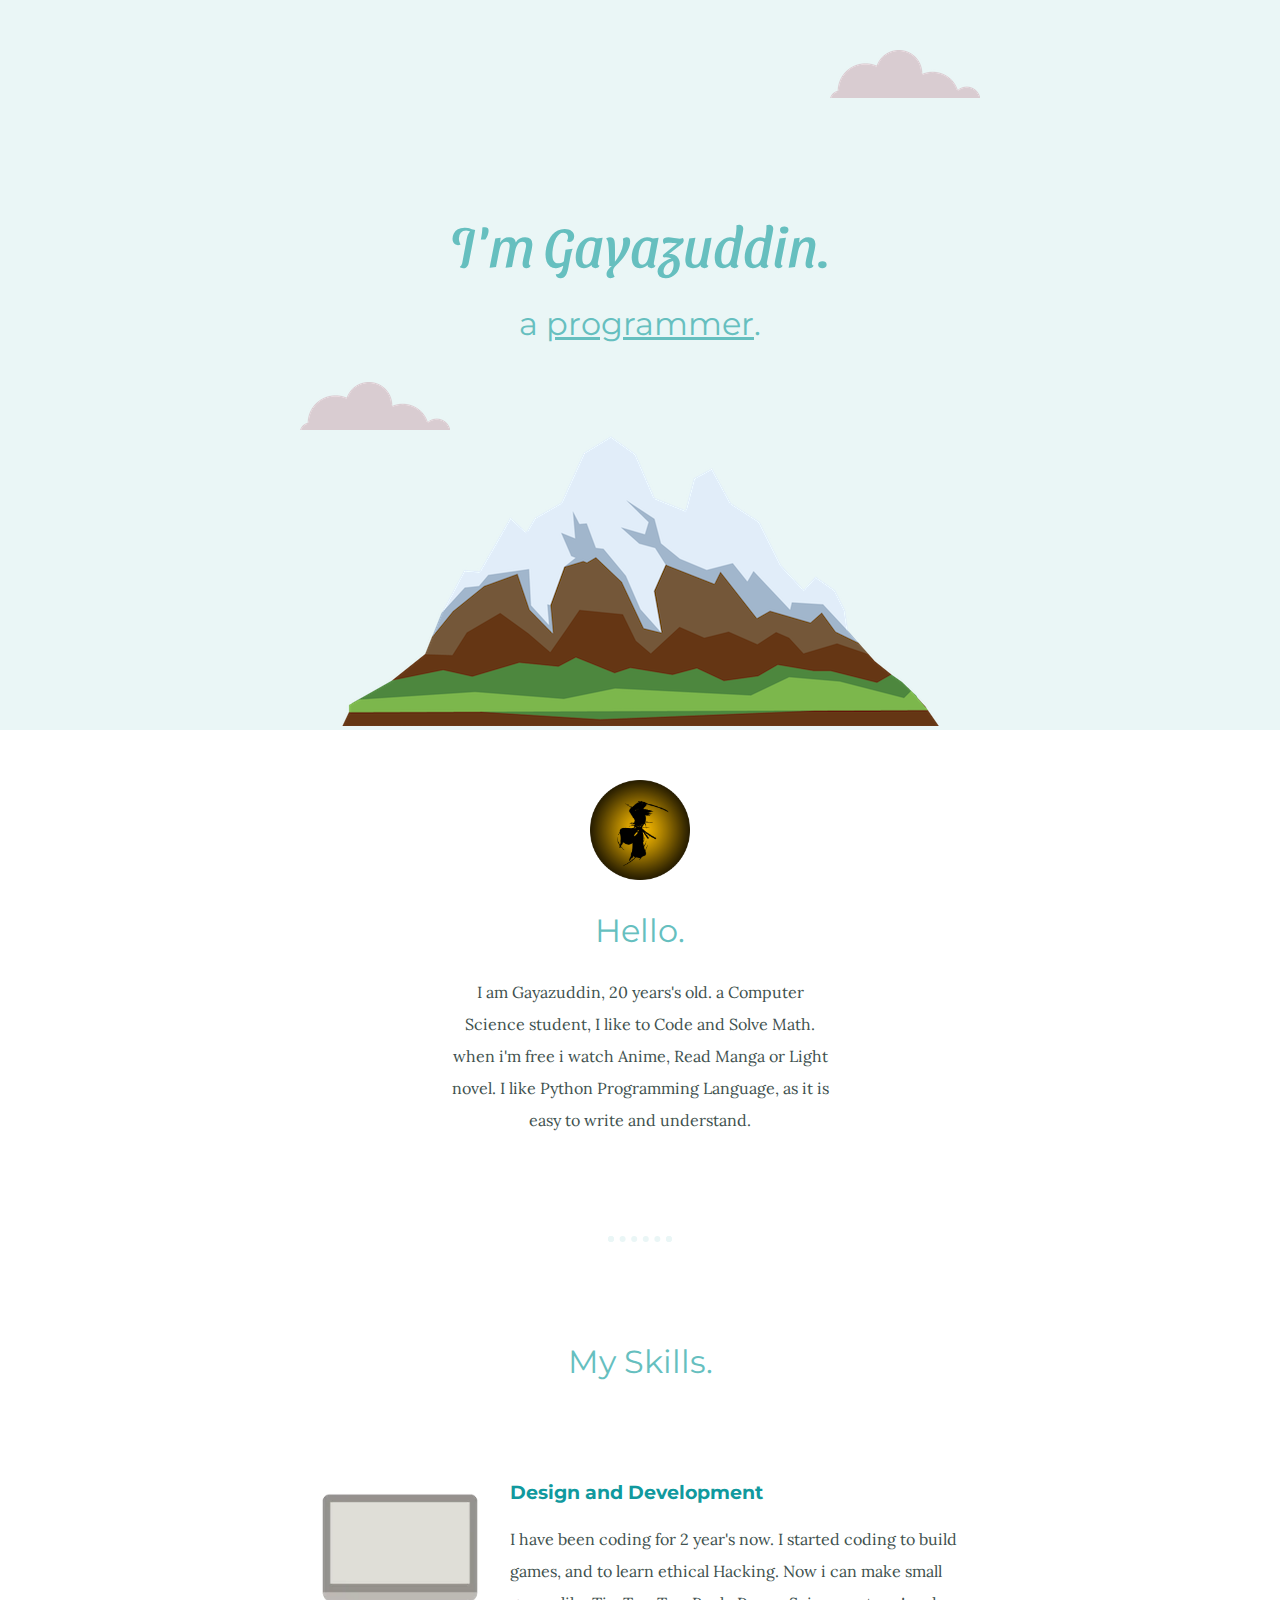
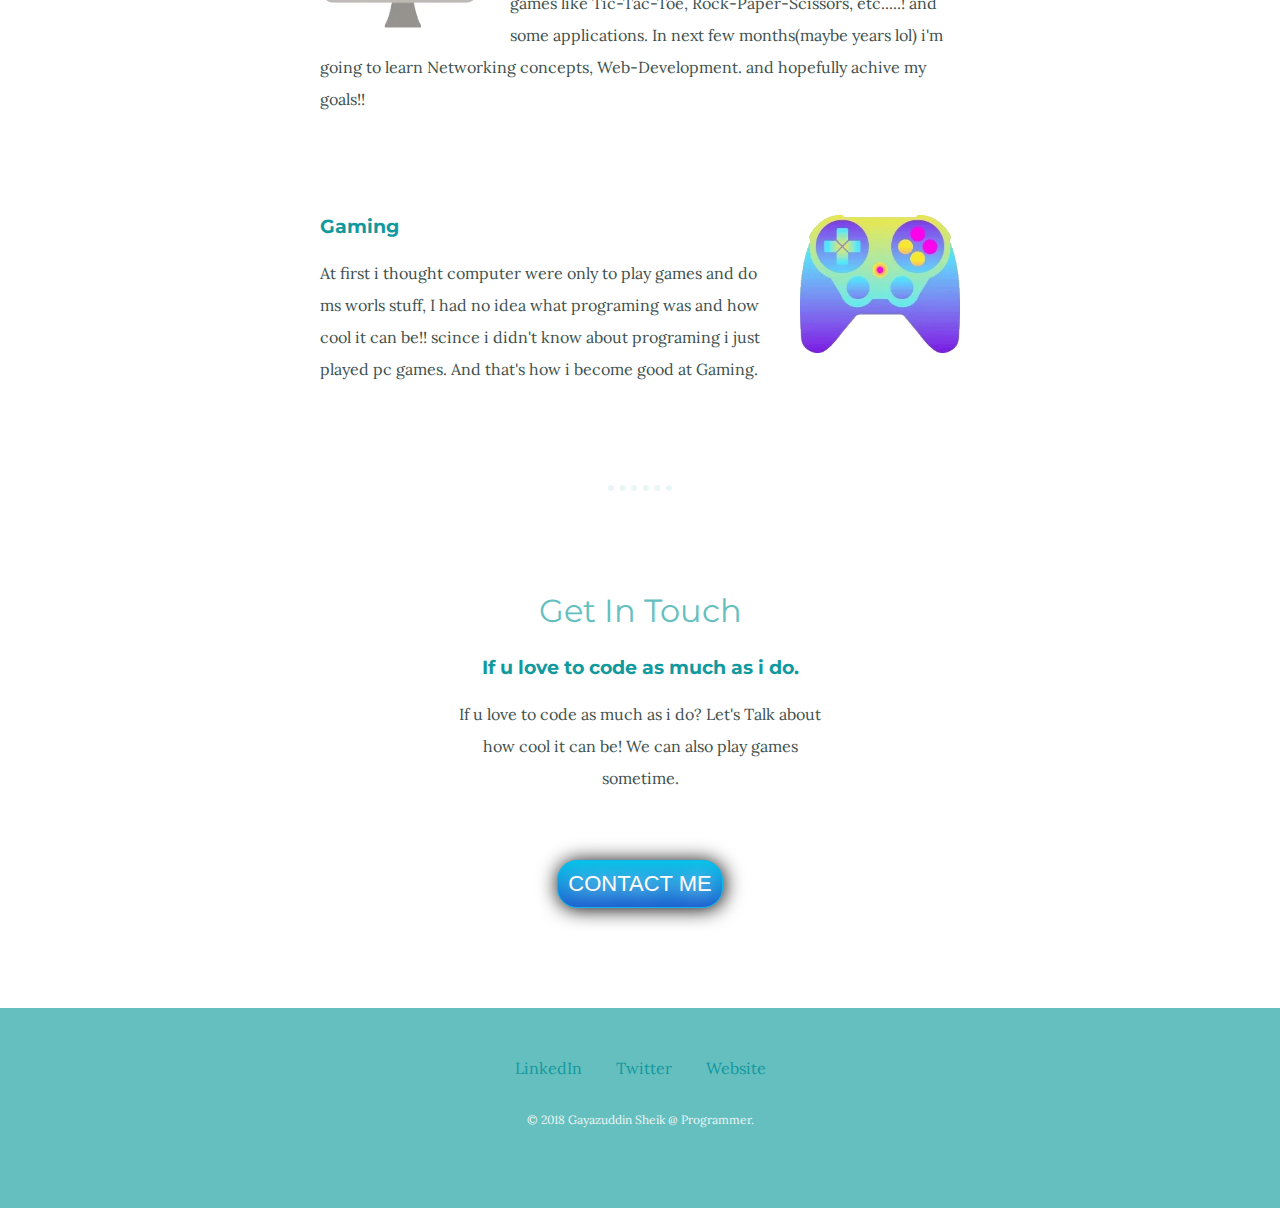
<file: old_projects/My-Site/index.html>
<!DOCTYPE html>
<html lang="en" dir="ltr">

<head>
  <meta charset="utf-8">
  <title>Gayazuddin sheik</title>
  <link rel="stylesheet" type="text/css" href="css/styles.css">
  <link rel="icon" href="images/samurai.png">
  <link href="https://fonts.googleapis.com/css2?family=Lora:ital@1&family=Montserrat&family=Sansita+Swashed:wght@300&display=swap" rel="stylesheet">
</head>

<body>

  <div class="top-container">
    <img class="top-cloud" src="images/cloud.png" alt="cloud-image">
    <h1>I'm Gayazuddin.</h1>
    <h2>a <span class="pro">programmer</span>.</h2>
    <img class="bottom-cloud" src="images/cloud.png" alt="cloud-image">
    <img src="images/mountain.png" alt="cloud-image">
  </div>

  <div class="middle-container">
    <div class="profile">
      <img class="spacing" src="images/samurai.png" alt="Gayazuddin's profile picture" height="100px" width="100px">
      <h2>Hello.</h2>
      <p class="self-discription">I am Gayazuddin, 20 years's old. a Computer Science student, I like to Code and Solve Math.
        when i'm free i watch Anime, Read Manga or Light novel.
        I like Python Programming Language, as it is easy to write and understand.
      </p>
    </div>
    <hr>
    <div class="skills">
      <h2>My Skills.</h2>
      <div class="skill-row">
        <img class="computer-image" src="images/200w.webp" alt="computer-image">
        <h3>Design and Development</h3>
        <p>I have been coding for 2 year's now. I started coding to build games, and to learn ethical Hacking.
        Now i can make small games like Tic-Tac-Toe, Rock-Paper-Scissors, etc.....! and some applications.
        In next few months(maybe years lol) i'm going to learn Networking concepts, Web-Development.
        and hopefully achive my goals!!
        </p>
      </div>
      <div class="skill-row">
        <img class="controller-image" src="images/giphy.webp" alt="a-controller">
        <h3>Gaming</h3>
        <p>At first i thought computer were only to play games and do ms worls stuff,
          I had no idea what programing was and how cool it can be!!
          scince i didn't know about programing i just played pc games. And that's how i become good at Gaming.
        </p>
      </div>
    </div>
    <hr>
    <div class="contact-me">
      <h2>Get In Touch</h2>
      <h3>If u love to code as much as i do.</h3>
      <p>If u love to code as much as i do? Let's Talk about how cool it can be! We can also play games sometime.</p>
      <a class="btn" href="mailto:gayazuddinsmd786@gmail.com">CONTACT ME</a>
    </div>
  </div>


  <div class="bottom-container">
    <a class="footer-link" href="https://www.linkedin.com/">LinkedIn</a>
    <a class="footer-link" href="https://twitter.com/">Twitter</a>
    <a class="footer-link" href="https://www.appbrewery.co/">Website</a>
    <p class="copyright">© 2018 Gayazuddin Sheik @ Programmer.</p>
  </div>

</body>

</html>
</file>
<file: old_projects/My-Site/css/styles.css>
body{
  margin: 0;
  text-align: center;
  font-family: 'Lora', serif;
  color: #40514E;
}

h1{
  color: #66BFBF;
  font-size: 3.5rem;
  font-family: 'Sansita Swashed', cursive;
  font-weight: normal;
  margin: 50px auto 0;
}

h2{
  color: #66BFBF;
  font-size: 2rem;
  font-weight: normal;
  font-family: 'Montserrat', sans-serif;
}

h3{
  color:  #11999E;
  font-family: 'Montserrat', sans-serif;
}

hr{
  border: dotted 6px;
  border-bottom: none;
  border-color: #EAF6F6;
  width: 4%;
}

p{
  line-height: 2;
}

.normal{
  font-weight: normal;
}

.top-container{
  background-color: #EAF6F6;
  position: relative;
  padding-top: 160px;
}

.profile{
  margin-bottom: 100px;
}

.pro{
  text-decoration: underline;
}

.top-cloud{
  position: absolute;
  right: 300px;
  top: 50px;
}

.bottom-cloud{
  position: absolute;
  left: 300px;
  bottom: 300px;
}

.spacing{
  margin: 50px auto 0;
}

.skills{
  margin: 100px auto;
}

.skill-row{
  margin: 100px auto 100px auto;
  text-align: left;
  width: 50%;
}

.computer-image{
  width: 25%;
  float: left;
  margin-right: 30px;
}

.controller-image{
  width: 25%;
  float: right;
  margin-left: 30px;
}

.self-discription{
  width: 30%;
  margin: 0 auto;;
}

.contact-me{
  width: 30%;
  margin: 100px auto ;
}

.bottom-container{
  background-color: #66BFBF;
  height: 100px;
  padding: 50px;
}

.footer-link{
  color:  #11999E;
  margin: 30px 15px;
  text-decoration: none;
}

.footer-link:hover{
  color: #EAF6F6;
}

.copyright{
  color: #EAF6F6;
  margin: 30px auto;
  font-size: 0.75rem;
}

.btn {
   background: #07C2E8;
   background-image: -webkit-linear-gradient(top, #07C2E8, #1E62D0);
   background-image: -moz-linear-gradient(top, #07C2E8, #1E62D0);
   background-image: -ms-linear-gradient(top, #07C2E8, #1E62D0);
   background-image: -o-linear-gradient(top, #07C2E8, #1E62D0);
   background-image: -webkit-gradient(to bottom, #07C2E8, #1E62D0);
   -webkit-border-radius: 20px;
   -moz-border-radius: 20px;
   border-radius: 20px;
   color: #FFFFFF;
   font-family: Arial;
   font-size: 22px;
   font-weight: 300;
   padding: 10px;
   -webkit-box-shadow: 1px 1px 20px 0 #000000;
   -moz-box-shadow: 1px 1px 20px 0 #000000;
   box-shadow: 1px 1px 20px 0 #000000;
   text-shadow: 1px 1px 19px #FFFFFF;
   border: solid #0CB7EB 1px;
   text-decoration: none;
   display: inline-block;
   cursor: pointer;
   text-align: center;
   margin: 50px auto auto;
}

.btn:hover {
   border: solid #0DA9D4 0;
   background: #1E62D0;
   background-image: -webkit-linear-gradient(top, #1E62D0, #3D94F6);
   background-image: -moz-linear-gradient(top, #1E62D0, #3D94F6);
   background-image: -ms-linear-gradient(top, #1E62D0, #3D94F6);
   background-image: -o-linear-gradient(top, #1E62D0, #3D94F6);
   background-image: -webkit-gradient(to bottom, #1E62D0, #3D94F6);
   -webkit-border-radius: 20px;
   -moz-border-radius: 20px;
   border-radius: 20px;
   text-decoration: none;
}
</file>
